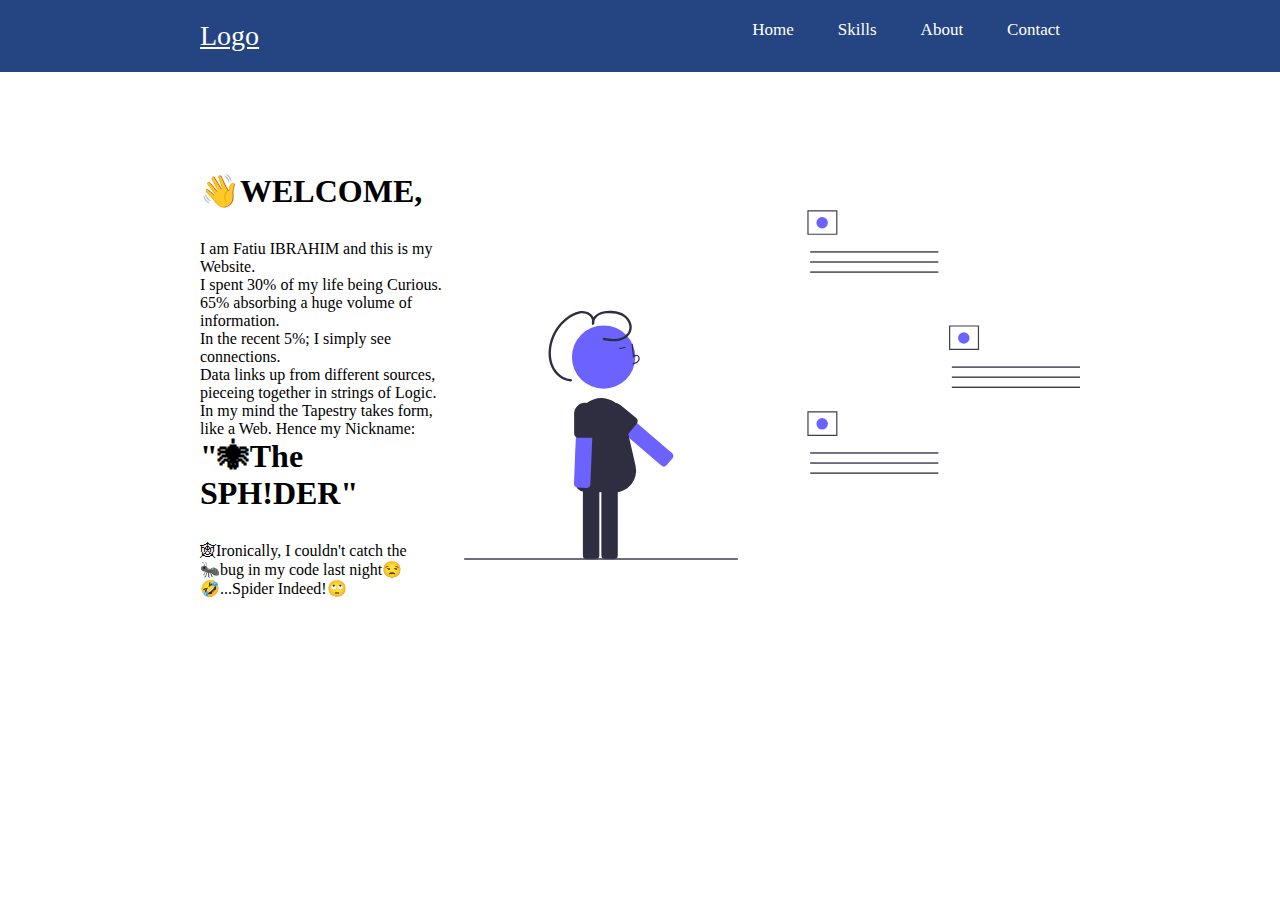
<file: portfolio/index.html>
<!DOCTYPE html>
<html lang="en">
<head>
    <meta charset="UTF-8">
    <meta http-equiv="X-UA-Compatible" content="IE=edge">
    <meta name="viewport" content="width=device-width, initial-scale=1.0">
    <link rel="stylesheet" href="./index.css">
    <!--fontawesome CDN-->
    <link rel="stylesheet" href="https://use.fontawesome.com/releases/v5.15.3/css/all.css" integrity="sha384-SZXxX4whJ79/gErwcOYf+zWLeJdY/qpuqC4cAa9rOGUstPomtqpuNWT9wdPEn2fk" crossorigin="anonymous">
    <title>Document</title>
</head>
<body>
    


    <header>
        <nav>
            <div class="logo-wrapper">
                <a href="#" class="logo">Logo</a>
            </div>
            <div class="nav-items" id="nav-item-wrapper">
                <a href="" class="nav-links">Home</a>
                <a href="" class="nav-links">Skills</a>
                <a href="" class="nav-links">About</a>
                <a href="" class="nav-links">Contact</a>
            </div>
            <div class="hamburger-wrapper" id="menu-toggle" onclick="toggleNavbar()">
                <i class="hamburger fas fa-bars"></i>
            </div>
        
        </nav>
    </header>

    <main>
        <section class="info">
            <h1 class="welcome"> 👋WELCOME,</h1>
            <p>I am Fatiu IBRAHIM and this is my Website.</p>
            <p>I spent 30% of my life being Curious.</p>
            <p>65% absorbing a huge volume of information.</p>
            <p>In the recent 5%; I simply see connections.</p>
            <p>Data links up from different sources,</p>
            <p>pieceing together in strings of Logic.</p>
            <p>In my mind the Tapestry takes form,</p>
            <p>like a Web. Hence my Nickname:</p>
            <h1 class="welcome">"🕷The SPH!DER"</h1>
            <p>🕸Ironically, I couldn't catch the<br>🐜bug in my code last night😒</p>
            <p>🤣...Spider Indeed!🙄</p>
           
        </section>

        <section class="my-image">
            <img src="./landing-page-image.svg" alt="landing page illustration">
        </section>
    </main>

    <!-- HAMBURGER SCRIPT-->
    <script src="./hamburger.js"></script>
</body>
</html>
</file>
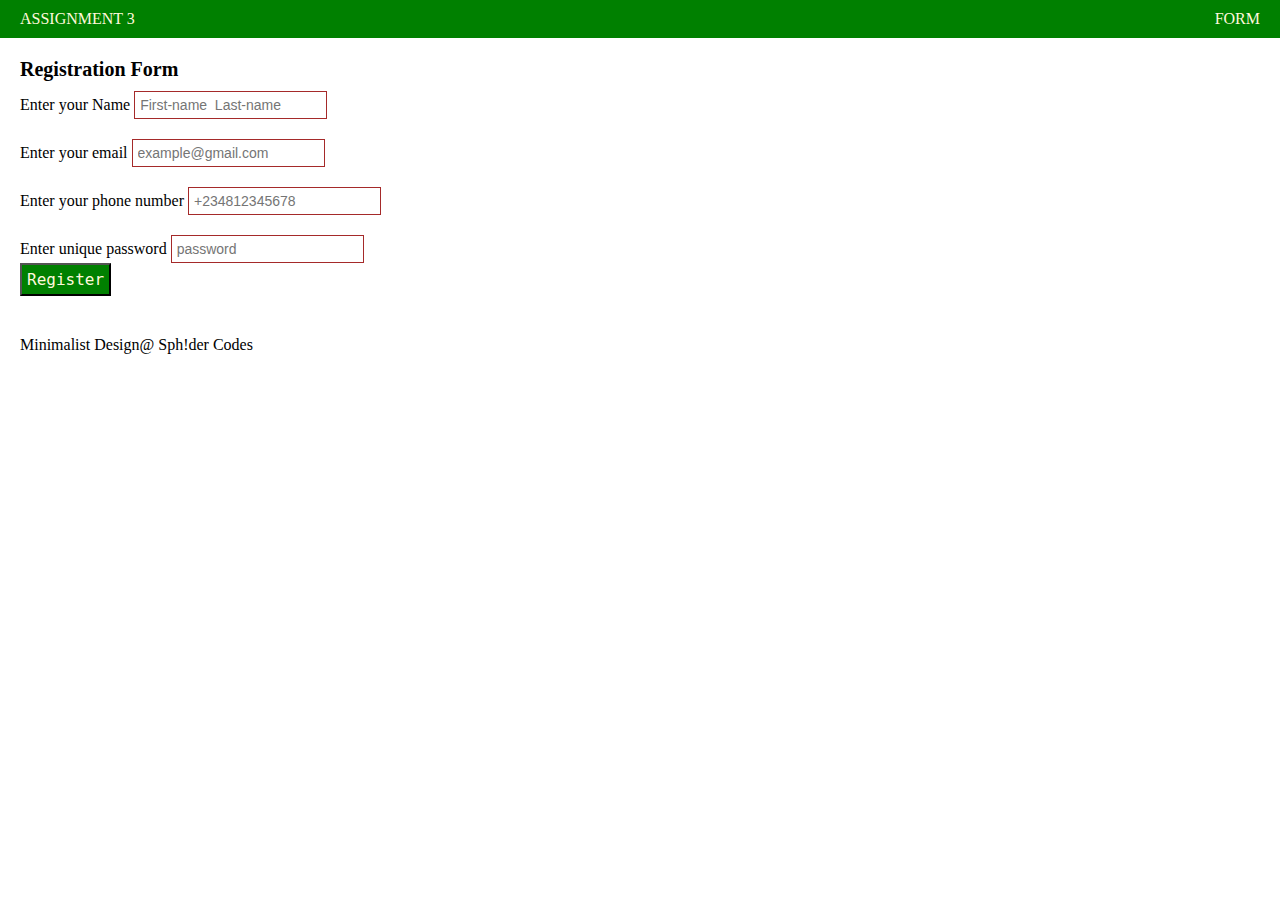
<file: simple-reg.html>
<!DOCTYPE html>
<html lang="en">
<head>
    <meta charset="UTF-8">
    <meta http-equiv="X-UA-Compatible" content="IE=edge">
    <meta name="viewport" content="width=device-width, initial-scale=1.0">
    <link rel="stylesheet" href="simple-reg.css">
    <title>Simple Registration Form</title>

</head>

<body>
    <header>
        <nav>
            <a href="#" class="logo">ASSIGNMENT 3</a>
            <ul>
                <li><a href="#" class="nav-link">FORM</a></li>
            </ul>
        </nav>
    </header>

    <main class="body-area">
        <form class="container">
            <h1>Registration Form</h1>
            <div class="wrapper">
                <label for="name">Enter your Name</label>
                <input type="name" id="Name" class="input" placeholder="First-name  Last-name">
            </div>

            <div class="wrapper">
                <label for="email">Enter your email</label>
                <input type="email" id="email" class="input" placeholder="example@gmail.com">
            </div>
    
            <div class="wrapper">
                <label for="tel">Enter your phone number</label>
                <input type="tel" id="tel" class="input" placeholder="+234812345678">
            </div>
            
            <div>
                <label for="password">Enter unique password</label>
                <input type="password" id="password" class="input" placeholder="password">
            </div>
            
            <div>
                <button type="submit" class="button">Register</button>
            </div>
            
        </form>
    </main>
</body>
<footer>Minimalist Design@ Sph!der Codes</footer>
</html>
</file>
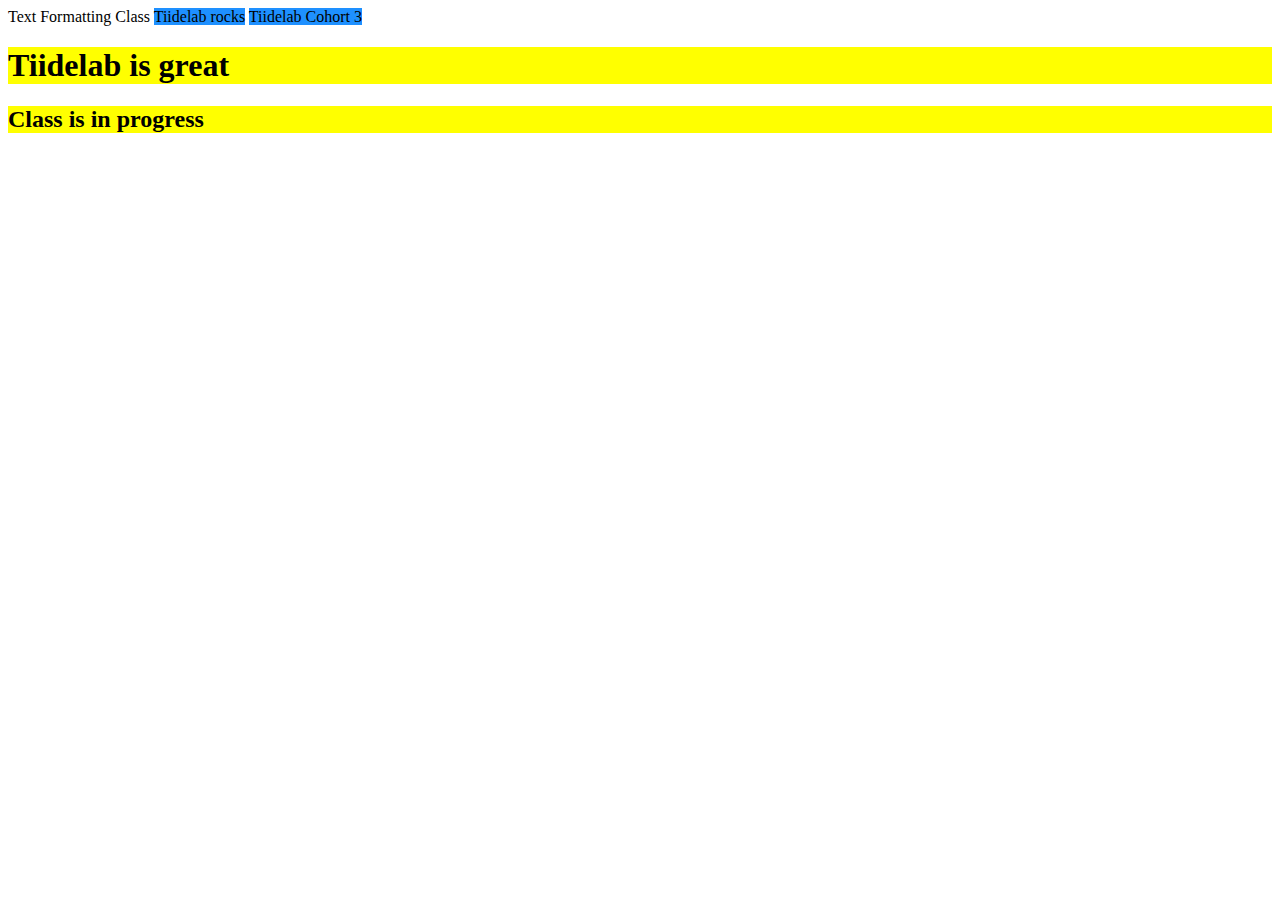
<file: text-formatting.html>
<!DOCTYPE html>
<html lang="en">
<head>
    <meta charset="UTF-8">
    <meta http-equiv="X-UA-Compatible" content="IE=edge">
    <meta name="viewport" content="width=device-width, initial-scale=1.0">
    <link rel="stylesheet" href="text-formatting.css"
    <title>Text Formatting Class</title>
</head>
<body>
    <!--
        DISPLAY PROPERTY

        1. INLINE PROPERTY
        2. BLOCK PROPERTY
        3. INLINE BLOCK PROPERTY


    -->
    
    <!-- inline property-->
    <span class="inline-element">Tiidelab rocks</span>
    <span class="inline-element">Tiidelab Cohort 3</span>
    <!-- block property-->
    <h1 class="block-element">Tiidelab is great</h1>
    <h2 class="block-element">Class is in progress</h2>

    



</body>
</html>
</file>
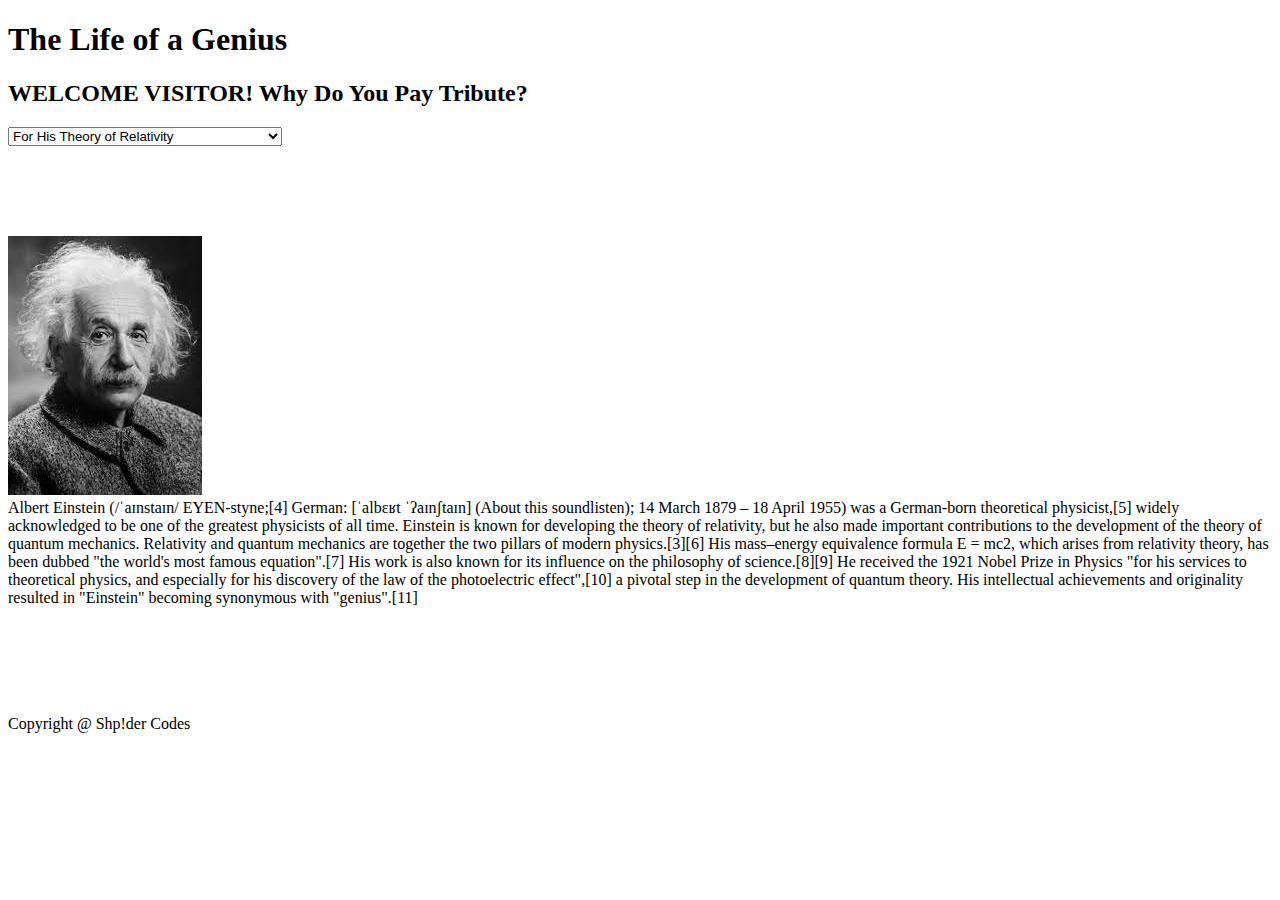
<file: tribute.html>
<!DOCTYPE html>
<html lang="en">
<head>
    <meta charset="UTF-8">
    <meta http-equiv="X-UA-Compatible" content="IE=edge">
    <meta name="viewport" content="width=device-width, initial-scale=1.0">
    <title>Tribute to Einstein</title>
</head>
<nav>
    <h1>The Life of a Genius</h1>
    
    <h2><strong>WELCOME VISITOR!</strong>   Why Do You Pay Tribute?</h2>

    <select>
        <option>For His Theory of Relativity</option>
        <option>For His courage during the Nazi Holocaust</option>
        <option>For His sense of Wonder</option>
        <option>For His Quantum Theory</option>
        <option>Foe His Sense of Humour</option>
    </select>
</nav>
<br>
<br>
<br>
<br>
<br>
<img src='[data-uri]'>
<div>Albert Einstein (/ˈaɪnstaɪn/ EYEN-styne;[4] German: [ˈalbɛʁt ˈʔaɪnʃtaɪn] (About this soundlisten); 14 March 1879 – 18 April 1955) was a German-born theoretical physicist,[5] widely acknowledged to be one of the greatest physicists of all time. Einstein is known for developing the theory of relativity, but he also made important contributions to the development of the theory of quantum mechanics. Relativity and quantum mechanics are together the two pillars of modern physics.[3][6] His mass–energy equivalence formula E = mc2, which arises from relativity theory, has been dubbed "the world's most famous equation".[7] His work is also known for its influence on the philosophy of science.[8][9] He received the 1921 Nobel Prize in Physics "for his services to theoretical physics, and especially for his discovery of the law of the photoelectric effect",[10] a pivotal step in the development of quantum theory. His intellectual achievements and originality resulted in "Einstein" becoming synonymous with "genius".[11]</div>



<br>
<br>
<br>
<br>
<br>
<br>
</body>
<footer>Copyright @ Shp!der Codes</footer>
</html>
</file>
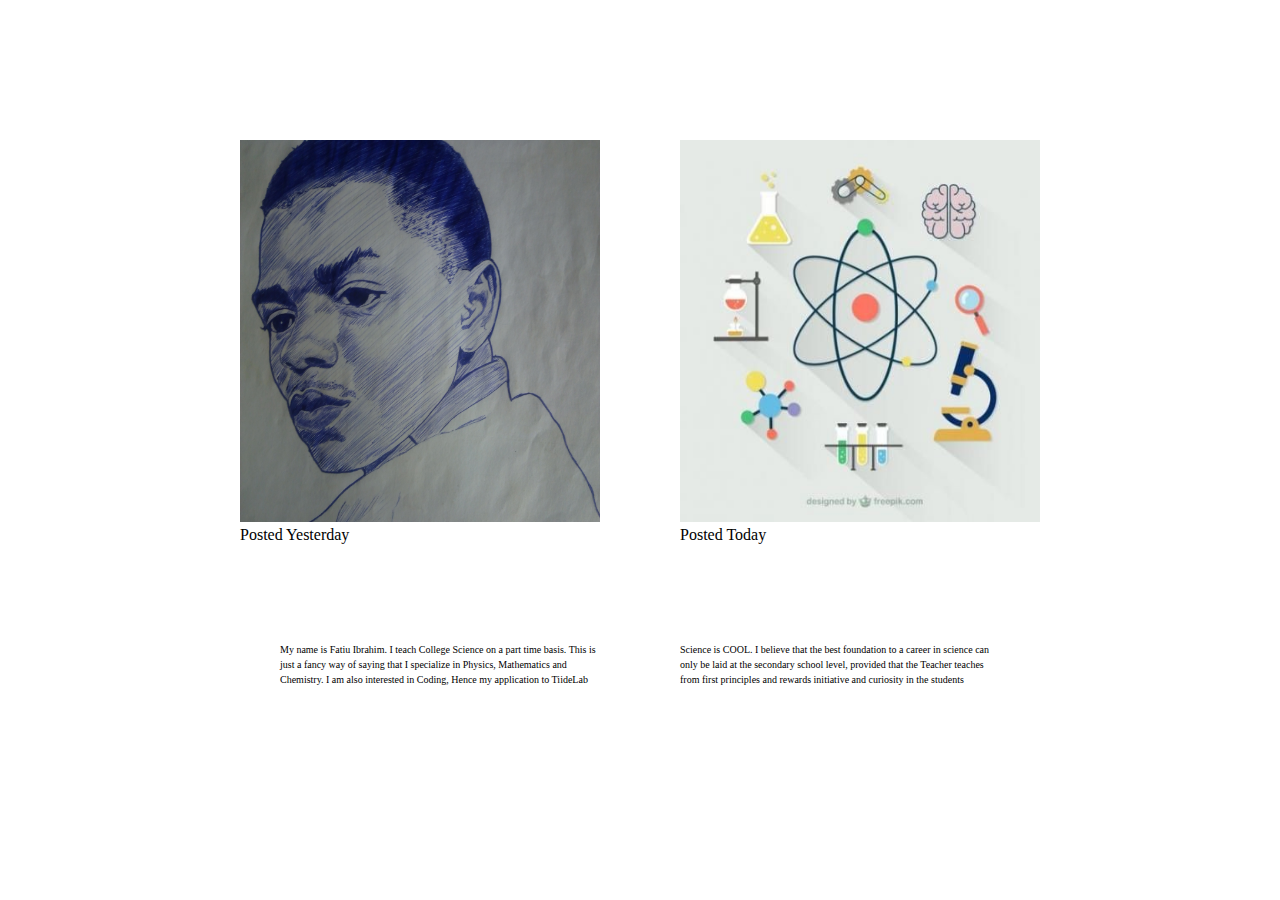
<file: Day 4/flexbox.html>
<!DOCTYPE html>
<html lang="en">
<head>
    <meta charset="UTF-8">
    <meta http-equiv="X-UA-Compatible" content="IE=edge">
    <meta name="viewport" content="width=device-width, initial-scale=1.0">
    <link rel="stylesheet" href="flexbox.css">
    <title>FlexBox</title>
</head>
<body>
    

    <!--



        flexBox
        Images
        videos
        media-query
    -->

    <div class="container">
        

        <div class="image-section">

            <div class="">
                <img src=".\img\image2.jpg" alt="picture sketch">
                <p>Posted Yesterday</p>
            </div>
            
            <div class="">
                <img src=".\img\image1.jpg" alt="science banner">
                <p>Posted Today</p>
            </div>

            <div class="text-section">
                <p>My name is Fatiu Ibrahim. I teach College Science on a part time basis. This is just a fancy way of saying that I specialize in Physics, Mathematics and Chemistry. I am also interested in Coding, Hence my application to TiideLab</p>
                <p>Science is COOL. I believe that the best foundation to a career in  science can only be laid at the secondary school level, provided that the Teacher teaches from first principles and rewards initiative and curiosity in the students</p>
                
            </div>

        </div>


    </div>

    
</body>
</html>
</file>
<file: simple-reg.css>
*{
    padding: 0;
    margin: 0;
    box-sizing: border-box;
}

nav{
    background: green;
    padding: 10px 20px;
}

a{
    text-decoration: none;
    color: cornsilk;
}

ul{
    float: right;
    list-style: none;
}

/* MAIN CONTENT */
.body-area{
    padding: 20px;
}
.container h1{
    font-size: 20px;
    margin-bottom: 10px;
}

label{
    font-size: 16px;
}

input{
    border: 1px solid brown;
    font-size: 14px;
    padding: 5px;
}

.wrapper{
    margin-bottom: 20px;
}

.button{
    font-size: large;
    color: cornsilk;
    background: green;
    align-self: center;
    padding: 5px;
    font-family: monospace;
}

footer{
    padding: 20px;
}
</file>
<file: text-formatting.css>
.inline-element{
    background-color: dodgerblue;
}

.block-element{
    background-color: yellow;
}
</file>
<file: portfolio/index.css>
/* RESET DEFAULT STYLES */
*{
    padding: 0;
    margin: 0;
    box-sizing: border-box;

}


body{
    font-family: Georgia, 'Times New Roman', Times, serif;
}

nav{
    display: flex;
    justify-content: space-between;
    padding: 20px 200px;
    background-color: rgb(36, 69, 129);
    
}


/* hide hamburger by default on bigscreen */

.hamburger-wrapper{
    display: none;
}
.nav-items .nav-links{
    font-size: 17px;
    padding: 20px;
    text-decoration: none;
    color:rgb(255, 255, 255);
}
.nav-items .nav-links:hover{
    background-color: rgb(255, 255, 255);
    color: rgb(47, 46, 45);
    border-radius: 2px;
}


.logo-wrapper .logo {
    font-size: 28px;
    color: rgb(255, 255, 255);
}

main{
    display: flex;
    padding: 100px 200px;
}

.welcome{
    padding-bottom: 30px;
}
.info{
    width: 30%;
}
.my-image{
    width: 70%;
}

.my-image img{
    width: 100%;
    height: 100%;
}
/* MEDIA QUERY */
@media (max-width: 600px) {
    
    nav{
        display: flex;
        justify-content: space-between;
        padding: 20px 50px;
    }

    .hamburger-wrapper{
        display: block;
        color: white;
        cursor: pointer;
        font-size: 25px;
    }

    .nav-items{
        display: none;
    }

    .open-nav-items{
        display: flex;
        flex-direction: column;
        margin-top: 50px;
        width: 100%;
    }

    .nav-links{
        text-align: right;
    }
    
   
}
</file>
<file: Day 4/flexbox.css>
/* RESET DEFAULT STYLES */
*{
    padding: 0;
    margin: 0;
    box-sizing: border-box;
}

.container{
    padding: 100px 200px;
}

.container > div{
    margin-bottom: 10px;
}

.text-section{
    display: flex;
    /*gap: 20px;*/
    line-height: 1.5;
    font-size: 10px;
    font-family: Georgia, 'Times New Roman', Times, serif;
    font-weight: 500;
    flex-wrap: wrap;
}

.text-section p{
    flex: 50%;
    padding: 40px;
}

.image-section{
    display: flex;
    flex-wrap: wrap;
}

.image-section > div{
    flex: 50%;
    padding: 40px;
}

.image-section > div img{
    width: 100%;
    height: 100%;

}
</file>
